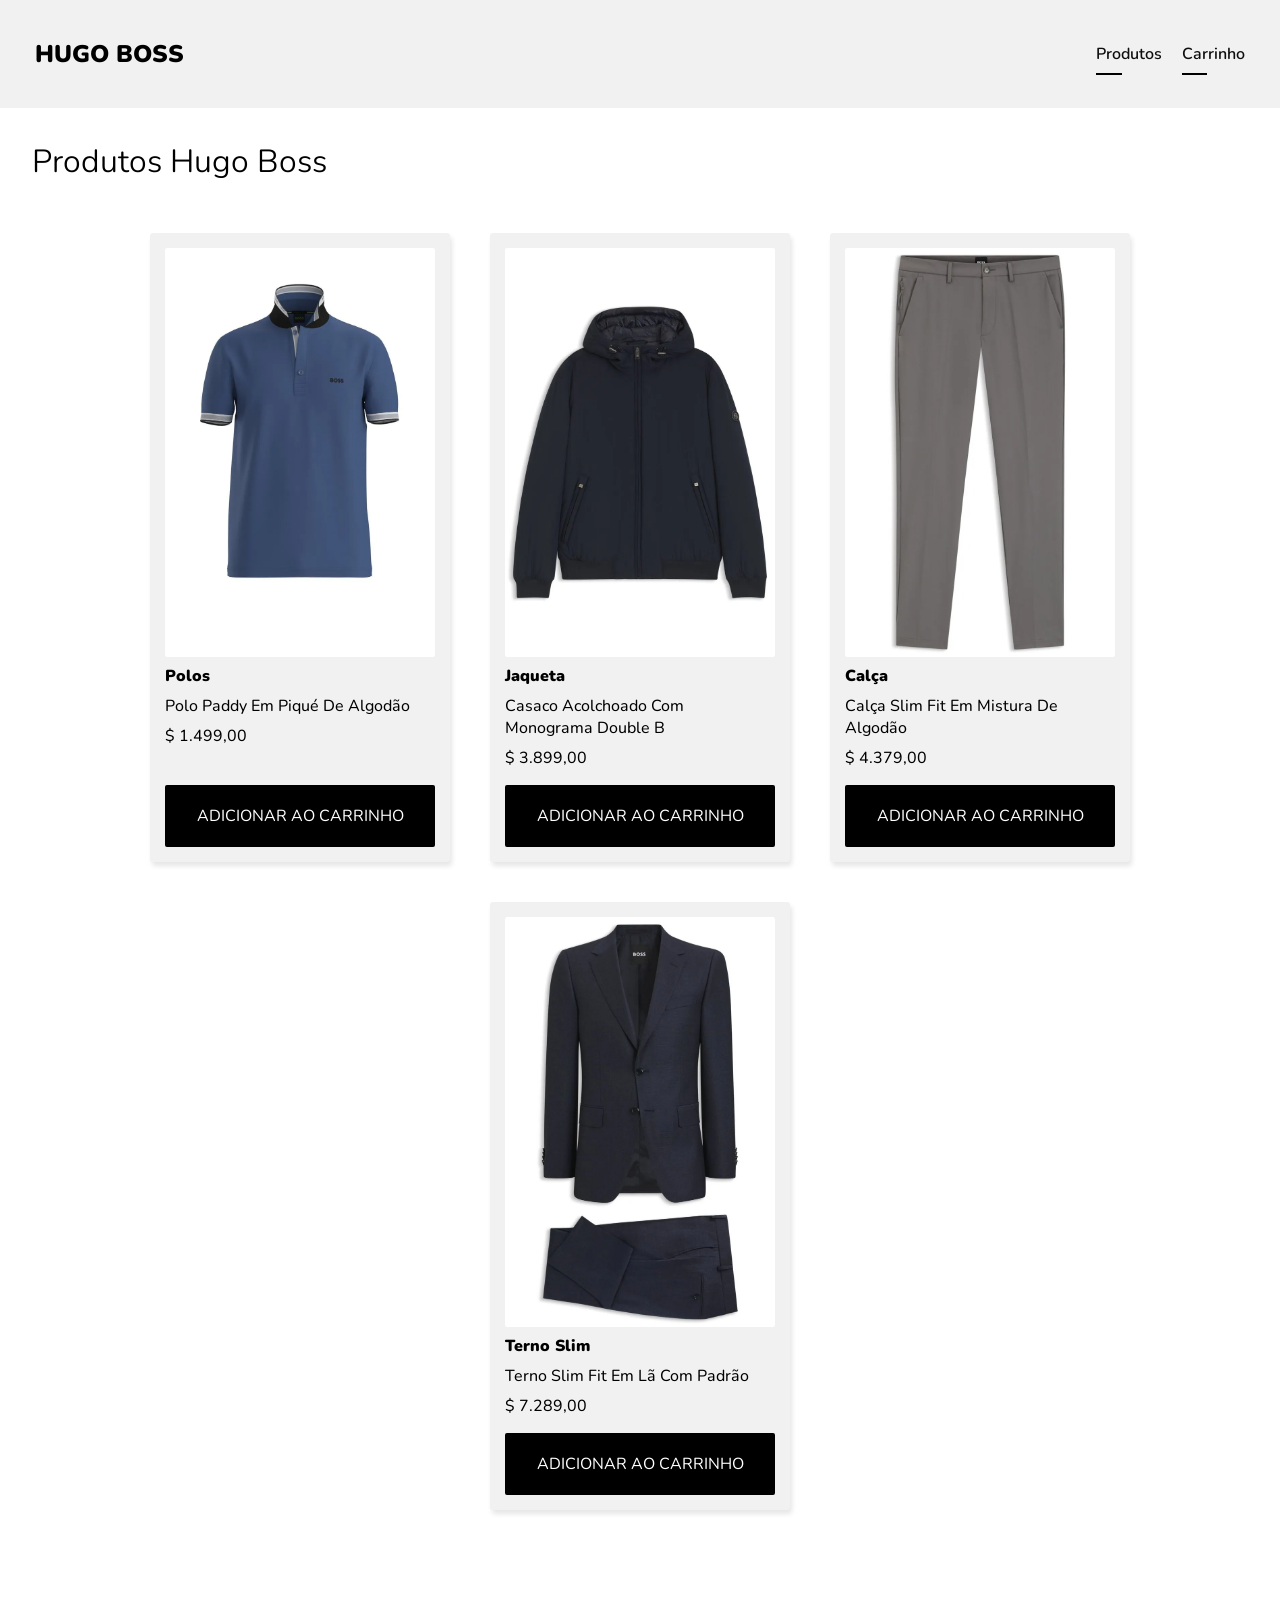
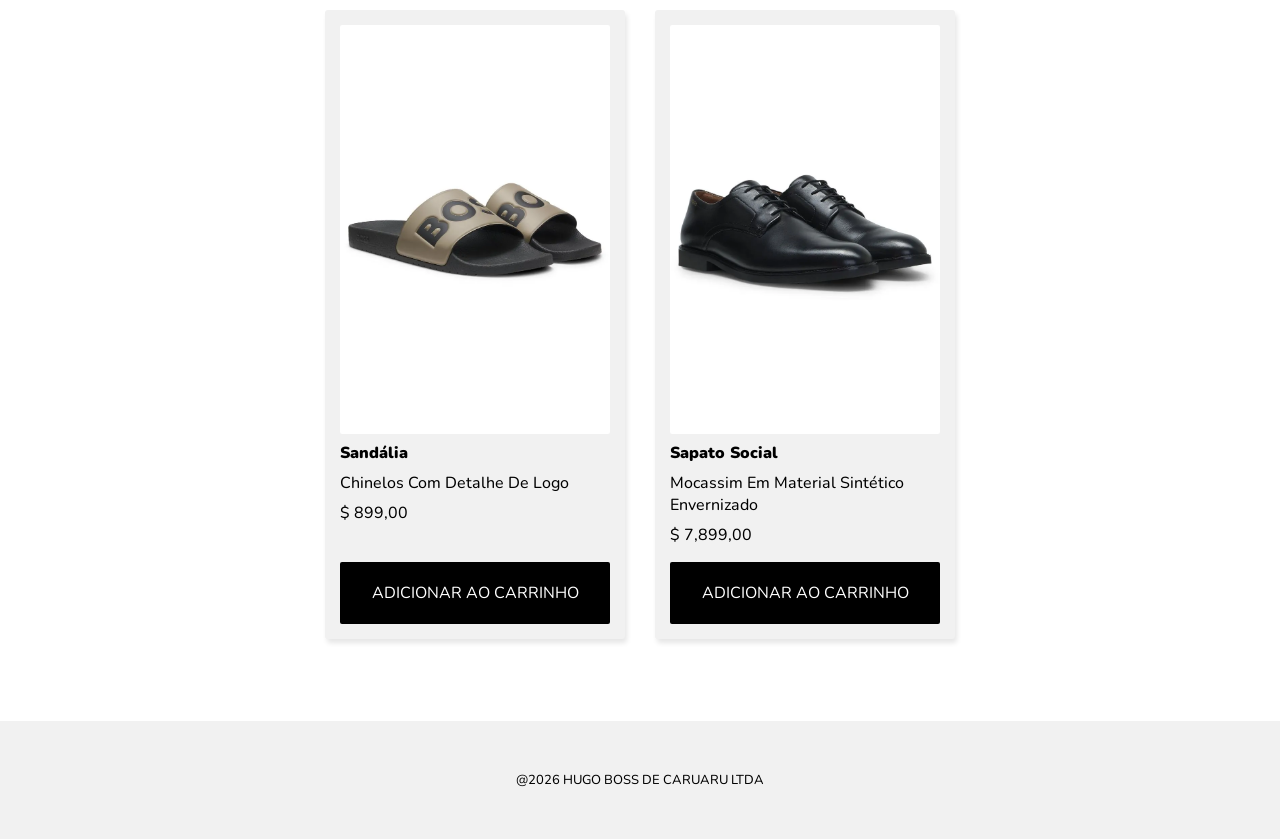
<file: html-css/index.html>
<!DOCTYPE html>
<html lang="pt-br">
<head>
    <meta charset="UTF-8">
    <meta name="viewport" content="width=device-width, initial-scale=1.0">

    <!-- Fonte Nunito do Google Fonts -->
    <link rel="preconnect" href="https://fonts.googleapis.com">
    <link rel="preconnect" href="https://fonts.gstatic.com" crossorigin>
    <link href="https://fonts.googleapis.com/css2?family=Nunito:wght@200..1000&display=swap" rel="stylesheet">
    
    <title>Hugo Boss</title>

    <link rel="stylesheet" href="style-index.css">
</head>
<body>
    <header class="container-header">

        <div class="container-nav">
            <h2>HUGO BOSS</h2>

            <nav class="nav-header">
                    <a href="index.html" class="a">Produtos</a>
                    <a href="cart.html" class="a">Carrinho</a>
            </nav>
        </div>

    </header>

    <main class="main">
        <h1 class="">Produtos Hugo Boss</h1>

        <div class="container-vitrine">
            <section class="section1">
                <div class="container-article1">
                    <article class="article1">

                        <div class="produto-article1">
                            <div class="img-roupas">
                                <img src="img/4063552465266_1.webp" alt="#">
                            </div>

                            <h4>Polos</h4>
                            <p>Polo Paddy Em Piqué De Algodão</p>
                            <p>$ 1.499,00</p>

                            <div class="button-products">
                                <button class="button">ADICIONAR AO CARRINHO</button>
                            </div>
                        </div>

                        <div class="produto-article1">
                            <div class="img-roupas">
                                <img src="img/4063552464573-DOWNJACKET_1.webp" alt="#">
                            </div>

                            <h4>Jaqueta</h4>
                            <p>Casaco Acolchoado Com Monograma Double B</p>
                            <p>$ 3.899,00</p>

                            <div class="button-products">
                                <button class="button">ADICIONAR AO CARRINHO</button>
                            </div>
                        </div>

                        <div class="produto-article1">
                            <div class="img-roupas">
                                <img src="img/4063548065166-TROUSERSFLAT_1.webp" alt="#">
                            </div>

                            <h4>Calça</h4>
                            <p>Calça Slim Fit Em Mistura De Algodão</p>
                            <p>$ 4.379,00</p>

                            <div class="button-products">
                                <button class="button">ADICIONAR AO CARRINHO</button>
                            </div>
                        </div>
                        
                        <div class="produto-article1">
                            <div class="img-roupas">
                                <img src="img/4063553082233-SUIT_1.webp" alt="#">
                            </div>

                            <h4>Terno Slim</h4>
                            <p>Terno Slim Fit Em Lã Com Padrão</p>
                            <p>$ 7.289,00</p>

                            <div class="button-products">
                                <button class="button">ADICIONAR AO CARRINHO</button>
                            </div>
                        </div>
                        
                    </article>
                </div>
            </section>

            <section class="section2">
                <div class="container-article2">
                    <article class="article2">

                        <div class="produto-article2">
                            <div class="img-calcados">
                                <img src="img/4063552203240-SLIDE_1.webp" alt="##">
                            </div>
                            <h4>Sandália</h4>
                            <p>Chinelos Com Detalhe De Logo</p>
                            <p>$ 899,00</p>
                            <div class="button-products">
                                <button class="button">ADICIONAR AO CARRINHO</button>
                            </div>
                        </div>

                        <div class="produto-article2">
                            <div class="img-calcados">
                                <img src="img/4063552169492-DERBY_1.webp" alt="##">
                            </div>
                            <h4>Sapato Social</h4>
                            <p>Mocassim Em Material Sintético Envernizado</p>
                            <p>$ 7,899,00</p>
                            <div class="button-products">
                                <button class="button">ADICIONAR AO CARRINHO</button>
                            </div>
                        </div>

                    </article>
                </div>
            </section>
        </div>
    </main>

    <footer>
        <p class="autorais">@2026 HUGO BOSS DE CARUARU LTDA</p>
    </footer>
</body>
</html>
</file>
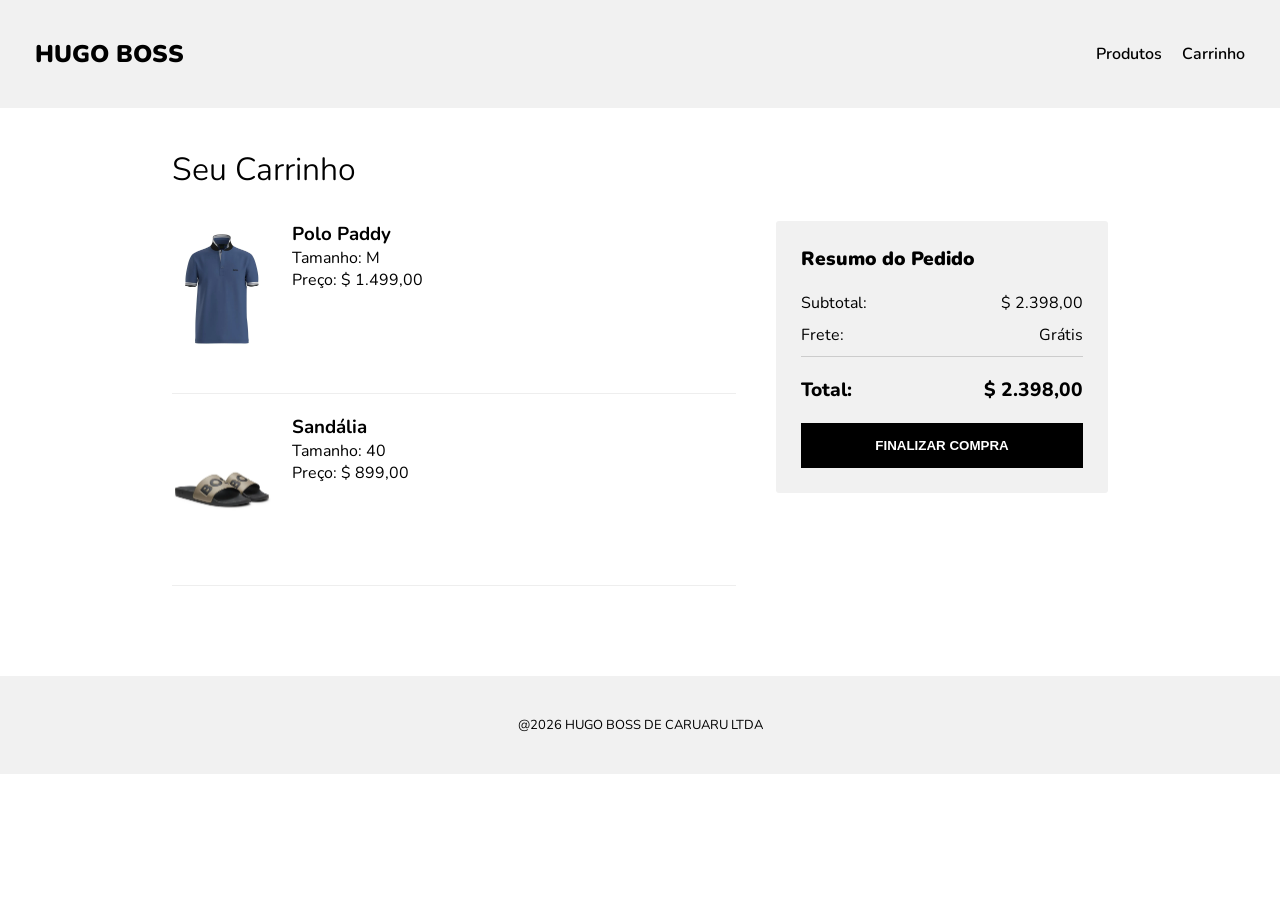
<file: html-css/cart.html>
<!DOCTYPE html>
<html lang="pt-br">
<head>
    <meta charset="UTF-8">
    <meta name="viewport" content="width=device-width, initial-scale=1.0">
    <title>Hugo Boss - Carrinho</title>
    
    <!-- Fonte Nunito do Google Fonts -->
    <link rel="preconnect" href="https://fonts.googleapis.com">
    <link rel="preconnect" href="https://fonts.gstatic.com" crossorigin>
    <link href="https://fonts.googleapis.com/css2?family=Nunito:wght@200..1000&display=swap" rel="stylesheet">
    
    <link rel="stylesheet" href="style-cart.css">
</head>
<body>
    <header class="container-header">
        <div class="container-nav">
            <h2>HUGO BOSS</h2>
            <nav class="nav-header">
                <a href="index.html" class="a">Produtos</a>
                <a href="cart.html" class="a">Carrinho</a>
            </nav>
        </div>
    </header>

    <main class="main-cart">
        <h1>Seu Carrinho</h1>

        <div class="cart-wrapper">
            <section class="cart-items">
                <article class="cart-item">
                    <img src="img/4063552465266_1.webp" alt="Polo Paddy" width="100">
                    <div class="item-details">
                        <h3>Polo Paddy</h3>
                        <p>Tamanho: M</p>
                        <p>Preço: $ 1.499,00</p>
                    </div>
                </article>

                <article class="cart-item">
                    <img src="img/4063552203240-SLIDE_1.webp" alt="Sandália" width="100">
                    <div class="item-details">
                        <h3>Sandália</h3>
                        <p>Tamanho: 40</p>
                        <p>Preço: $ 899,00</p>
                    </div>
                </article>
            </section>

            <aside class="cart-summary">
                <h2>Resumo do Pedido</h2>
                <div class="summary-line">
                    <span>Subtotal:</span> 
                    <span>$ 2.398,00</span>
                </div>
                <div class="summary-line">
                    <span>Frete:</span> 
                    <span>Grátis</span>
                </div>
                <hr>
                <div class="summary-total">
                    <span>Total:</span> 
                    <span>$ 2.398,00</span>
                </div>
                <button class="button-checkout">FINALIZAR COMPRA</button>
            </aside>
        </div>
    </main>

    <footer class="footer-cart">
        <p class="autorais">@2026 HUGO BOSS DE CARUARU LTDA</p>
    </footer>
</body>
</html>
</file>
<file: html-css/style-index.css>
* {
    margin: 0;
    padding: 0;
    box-sizing: border-box;
}

/* FONTE */
body {
    font-family: "Nunito", Arial, sans-serif;
}

h2, h3, h4, h5, h6 {
    font-weight: 1000;
}

h1 {
    font-weight: 350;
}

p {
    font-weight: 450;
}

/* HEADER */
.container-header {
    background-color: rgb(241, 241, 241);
}

.container-nav {
    display: flex;
    flex-direction: row;
    justify-content: space-between;
    align-items: center;
    padding: 35px;
}

.nav-header {
    display: flex;
    gap: 20px;
}

.a {
    position: relative;
    display: inline-block;
    font-weight: 600;
    color: #0f0e0e;
    text-decoration: none;
    padding: 8px 0;
}

.a::after {
    content: "";
    position: absolute;
    left: 0;
    bottom: -2px;
    width: 40%;
    height: 2px;
    background-color: #000000;
    transition: width 0.3s ease;
}

.a:hover::after {
    width: 100%;
}

/* MAIN */
main {
    padding: 32px;
}

.container-vitrine {
    background-color: white;
}

/* VITRINE */
.container-article1, .container-article2 {
    display: flex;
    justify-content: center;
    align-items: center;
    padding: 50px;
}

.article1, .article2 {
    display: flex;
    flex-direction: row;
    flex-wrap: wrap;
    justify-content: center;
    align-items: stretch;   
    width: 100%;
}

.article1 {
    gap: 40px;
}

.article2 {
    gap: 30px;
}

/* CARDS */
.produto-article1,
.produto-article2 {
    background-color: rgb(241, 241, 241);
    display: flex;
    flex-direction: column;
    align-items: stretch;
    gap: 8px;
    width: 100%;
    max-width: 300px;
    padding: 15px;
    border-radius: 3px;
    box-shadow: 2px 4px 5px rgba(0, 0, 0, 0.1);
}

/* IMAGENS */
.img-roupas img,
.img-calcados img {
    display: block;
    width: 100%;
    height: auto;
    object-fit: cover;
    border-radius: 2px;
}

/* BOTÃO */
.button-products {
    margin-top: auto;
    padding-top: 8px;
    width: 100%;
}

.button {
    display: block;
    width: 100%;
    padding: 20px;
    background-color: black;
    color: white;
    font-family: "Nunito", Arial, sans-serif;
    font-size: medium;
    border: none;
    border-radius: 2px;
    cursor: pointer;
}

/* FOOTER */
footer {
    background-color: rgb(241, 241, 241);
    display: flex;
    justify-content: center;
    align-items: center;
    padding: 50px;
}

.autorais {
    font-size: small;
}

/* RESPONSIVIDADE */
@media (max-width: 768px) {

    .container-nav {
        padding: 20px;
    }

    main {
        padding: 16px;
    }

    h1 {
        font-size: 1.6rem;
        margin-bottom: 8px;
    }

    .container-article1,
    .container-article2 {
        padding: 20px 0;
    }

    .article1, .article2 {
        flex-direction: column;
        align-items: center;
        gap: 20px;
    }

    .produto-article1,
    .produto-article2 {
        max-width: 400px;
    }

    .button {
        padding: 16px;
        font-size: 0.95rem;
    }

    footer {
        padding: 30px 20px;
    }
}
</file>
<file: html-css/style-cart.css>
* {
    margin: 0;
    padding: 0;
    box-sizing: border-box;
}

body {
    font-family: "Nunito", Arial, sans-serif;
    background-color: #fff;
}

h2 {
    font-weight: 1000;
}

/* HEADER */
.container-header {
     background-color: rgb(241, 241, 241); 
}

.container-nav {
    display: flex;
    justify-content: space-between;
    align-items: center;
    padding: 35px;
}

.nav-header {
    display: flex;
    gap: 20px;
}

/* Links do menu com sublinhado animado. O mesmo usado na página dos produtos */
.a {
    font-weight: 600;
    color: #000;
    text-decoration: none;
    position: relative; 
    padding: 8px 0;
}

.a::after {
    content: ""; 
    position: absolute;
    left: 0;
    bottom: -2px;
    width: 0;
    height: 2px;
    background: #000;
    transition: 0.3s;
}

.a:hover::after {
    width: 100%;
}

/* LAYOUT DO CARRINHO */
.main-cart {
    padding: 40px 32px;
    max-width: 1000px;
    margin: 0 auto;
}

.main-cart h1 {
    margin-bottom: 30px;
    font-weight: 350;
}

/* Contêiner flexível: produtos de um lado, resumo do outro */
.cart-wrapper {
    display: flex;
    gap: 40px;
}

.cart-items {
    flex: 2;
    display: flex;
    flex-direction: column;
    gap: 20px;
}

/* Estilo do item individual no carrinho */
.cart-item {
    display: flex;
    gap: 20px;
    border-bottom: 1px solid #eee; 
    padding-bottom: 20px; 
}

.cart-item img {
    border-radius: 4px;
}

/* Resumo do Pedido (lateral) */
.cart-summary {
    flex: 1;
    background: rgb(241, 241, 241);
    padding: 25px;
    border-radius: 3px;
    height: fit-content;
}

.cart-summary h2 {
    margin-bottom: 20px; 
    font-size: 1.2rem;
}

.summary-line {
    display: flex;
    justify-content: space-between;
    margin-bottom: 10px;
}

.summary-total {
    display: flex; 
    justify-content: space-between; 
    font-weight: 800;
    margin: 20px 0;
    font-size: 1.2rem;
}

hr {
    border: 0;
    border-top: 1px solid #ccc;
    margin: 10px 0;
}

/* Botão de Finalizar Compra */
.button-checkout {
    width: 100%;
    padding: 15px;
    background: black;
    color: white;
    border: none;
    cursor: pointer;
    font-weight: bold;
}

/* FOOTER */
.footer-cart {
    background: rgb(241, 241, 241);
    text-align: center;
    padding: 40px;
    margin-top: 50px;
    font-size: small;
}

/* RESPONSIVIDADE */
@media (max-width: 768px) {
    .cart-wrapper { flex-direction: column; }
}
</file>
